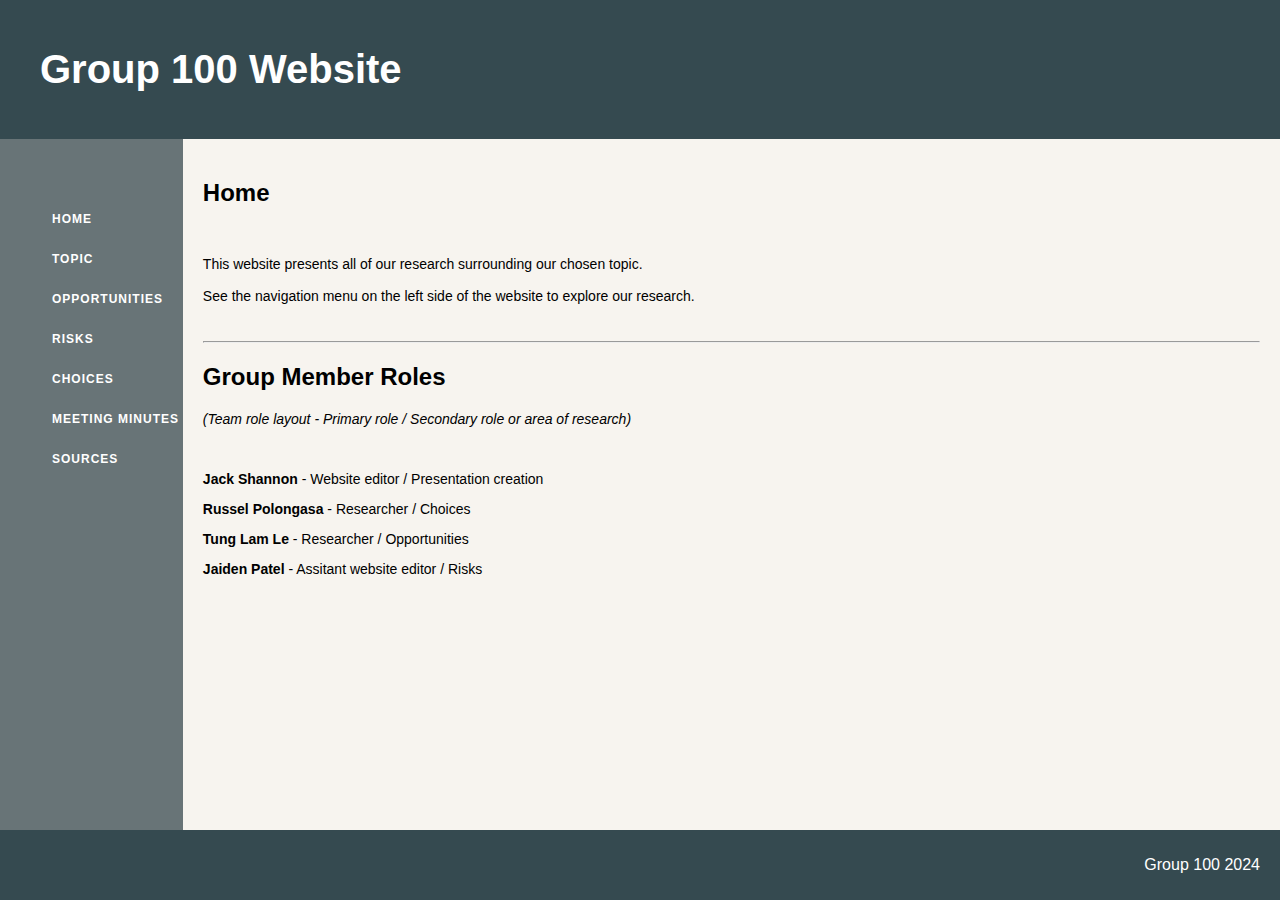
<file: index.html>
<!DOCTYPE html>
<html lang="en">

  <head>
    <meta charset="UTF-8">
    <meta name="viewport" content="width=device-width, initial-scale=1.0">
    <meta http-equiv="X-UA-Compatible" content="ie=edge">
    <title>Group 100 Website</title>
    <link rel="stylesheet" href="./css/stylesheet.css">
  </head>

  <body>

    <div class="container">

      <div class="header">

        <h1>Group 100 Website</h1> 

      </div> <!-- close header div -->

      <div class="nav">

        <ul>
          <li><a href="index.html">Home</a></li>
          <li><a href="html_pages/topic.html">Topic</a></li>
          <li><a href="html_pages/opportunities.html">Opportunities</a></li>
          <li><a href="html_pages/risks.html">Risks</a></li>
          <li><a href="html_pages/choices.html">Choices</a></li>
          <li><a href="html_pages/meeting_minutes.html">Meeting Minutes</a></li>
          <li><a href="html_pages/sources.html">Sources</a></li>
        </ul>

      </div> <!-- close nav div -->

      <div class="main">
        
        <h2>Home</h2>
        <br>

        <p>
          This website presents all of our research surrounding our chosen topic.<br><br>
          See the navigation menu on the left side of the website to explore our research.
        </p>
        <br>
        
        <hr>

        <h2>Group Member Roles</h2>
        <p><i>(Team role layout - Primary role / Secondary role or area of research)</i></p>
        <br>

        <p><b>Jack Shannon</b> - Website editor / Presentation creation</p>
        <p><b>Russel Polongasa</b> - Researcher / Choices</p>
        <p><b>Tung Lam Le</b> - Researcher / Opportunities</p>
        <p><b>Jaiden Patel</b> - Assitant website editor / Risks</p>

      </div> <!-- close main div -->

      <div class="footer">

        <p id="text">Group 100 2024</p>

      </div> <!-- close footer div -->

    </div> <!-- close container div -->

  </body>

</html>
</file>
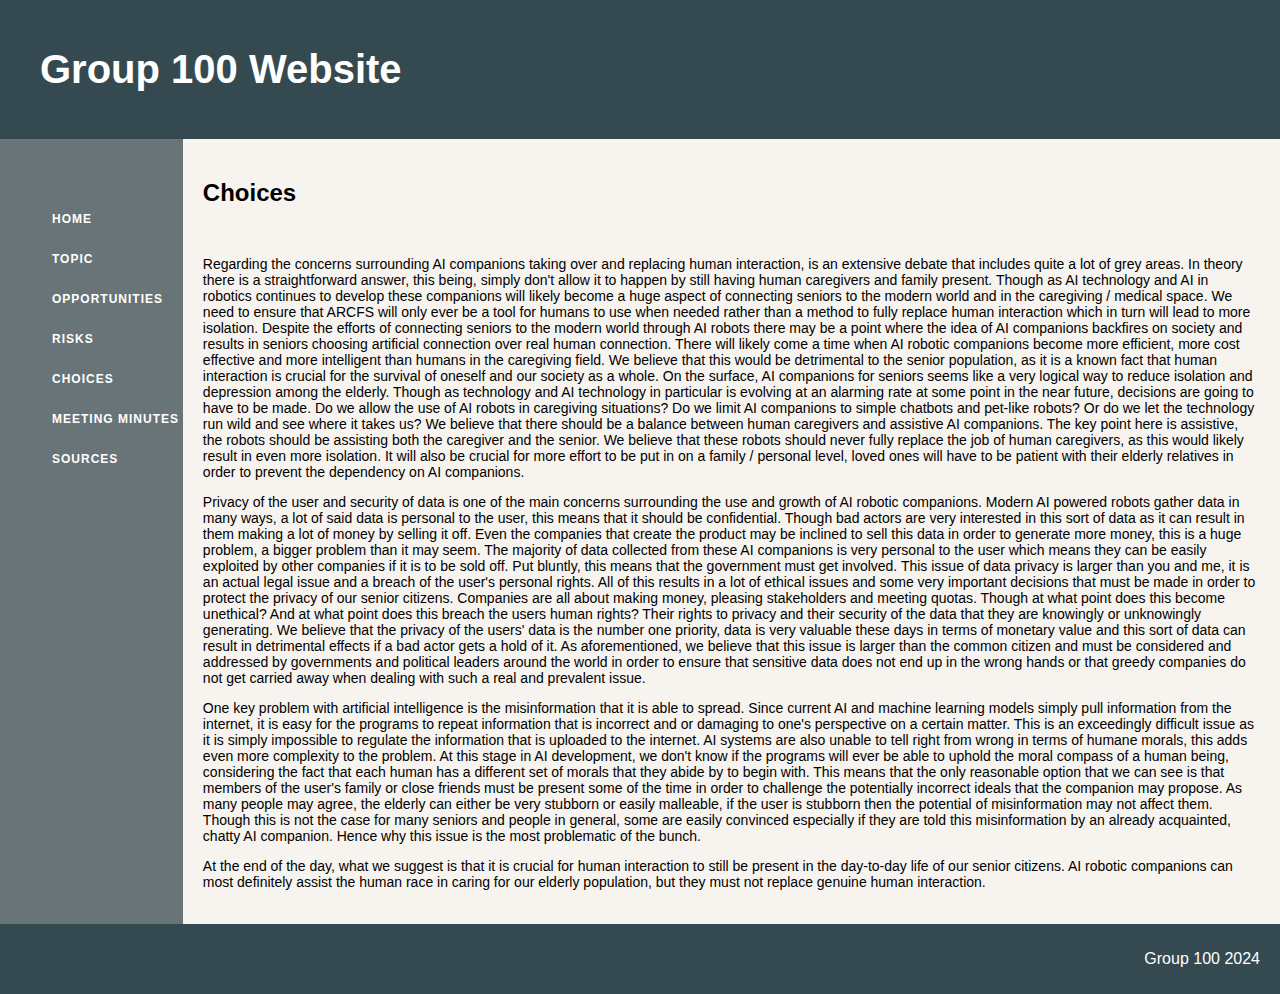
<file: html_pages/choices.html>
<!DOCTYPE html>
<html lang="en">

  <head>
    <meta charset="UTF-8">
    <meta name="viewport" content="width=device-width, initial-scale=1.0">
    <meta http-equiv="X-UA-Compatible" content="ie=edge">
    <title>Group 100 Website</title>
    <link rel="stylesheet" href="../css/stylesheet.css">
  </head>

  <body>

    <div class="container">

      <div class="header">

        <h1>Group 100 Website</h1> 

      </div> <!-- close header div -->

      <div class="nav">

        <ul>
          <li><a href="../index.html">Home</a></li>
          <li><a href="../html_pages/topic.html">Topic</a></li>
          <li><a href="../html_pages/opportunities.html">Opportunities</a></li>
          <li><a href="../html_pages/risks.html">Risks</a></li>
          <li><a href="../html_pages/choices.html">Choices</a></li>
          <li><a href="../html_pages/meeting_minutes.html">Meeting Minutes</a></li>
          <li><a href="../html_pages/sources.html">Sources</a></li>
        </ul>

      </div> <!-- close nav div -->

      <div class="main">

        <h2>Choices</h2>
        <br>

        <p>
          Regarding the concerns surrounding AI companions taking over and replacing human interaction, is an extensive debate that includes quite a lot of grey areas.
          In theory there is a straightforward answer, this being, simply don't allow it to happen by still having human caregivers and family present.
          Though as AI technology and AI in robotics continues to develop these companions will likely become a huge aspect of connecting seniors to the modern
          world and in the caregiving / medical space. We need to ensure that ARCFS will only ever be a tool for humans to use when needed rather than a method to fully
          replace human interaction which in turn will lead to more isolation. Despite the efforts of connecting seniors to the modern world through AI robots there may
          be a point where the idea of AI companions backfires on society and results in seniors choosing artificial connection over real human connection. There will likely
          come a time when AI robotic companions become more efficient, more cost effective and more intelligent than humans in the caregiving field. We believe that this would
          be detrimental to the senior population, as it is a known fact that human interaction is crucial for the survival of oneself and our society as a whole. On the surface,
          AI companions for seniors seems like a very logical way to reduce isolation and depression among the elderly. Though as technology and AI technology in particular is
          evolving at an alarming rate at some point in the near future, decisions are going to have to be made. Do we allow the use of AI robots in caregiving situations?
          Do we limit AI companions to simple chatbots and pet-like robots? Or do we let the technology run wild and see where it takes us? We believe that there should be a
          balance between human caregivers and assistive AI companions. The key point here is assistive, the robots should be assisting both the caregiver and the senior.
          We believe that these robots should never fully replace the job of human caregivers, as this would likely result in even more isolation. It will also be crucial for
          more effort to be put in on a family / personal level, loved ones will have to be patient with their elderly relatives in order to prevent the dependency on AI companions. 
        </p>

        <p>
          Privacy of the user and security of data is one of the main concerns surrounding the use and growth of AI robotic companions. Modern AI powered robots gather
          data in many ways, a lot of said data is personal to the user, this means that it should be confidential. Though bad actors are very interested in this sort 
          of data as it can result in them making a lot of money by selling it off. Even the companies that create the product may be inclined to sell this data in order 
          to generate more money, this is a huge problem, a bigger problem than it may seem. The majority of data collected from these AI companions is very personal 
          to the user which means they can be easily exploited by other companies if it is to be sold off. Put bluntly, this means that the government must get involved. 
          This issue of data privacy is larger than you and me, it is an actual legal issue and a breach of the user's personal rights. All of this results in a lot of 
          ethical issues and some very important decisions that must be made in order to protect the privacy of our senior citizens. Companies are all about making money, 
          pleasing stakeholders and meeting quotas. Though at what point does this become unethical? And at what point does this breach the users human rights? Their 
          rights to privacy and their security of the data that they are knowingly or unknowingly generating. We believe that the privacy of the users' data is the number 
          one priority, data is very valuable these days in terms of monetary value and this sort of data can result in detrimental effects if a bad actor gets a hold of it. 
          As aforementioned, we believe that this issue is larger than the common citizen and must be considered and addressed by governments and political leaders around 
          the world in order to ensure that sensitive data does not end up in the wrong hands or that greedy companies do not get carried away when dealing with such a real and prevalent issue. 
        </p>

        <p>
          One key problem with artificial intelligence is the misinformation that it is able to spread. Since current AI and machine learning models simply
          pull information from the internet, it is easy for the programs to repeat information that is incorrect and or damaging to one's perspective on a certain matter.
          This is an exceedingly difficult issue as it is simply impossible to regulate the information that is uploaded to the internet. AI systems are also unable to 
          tell right from wrong in terms of humane morals, this adds even more complexity to the problem. At this stage in AI development, we don't know if the programs 
          will ever be able to uphold the moral compass of a human being, considering the fact that each human has a different set of morals that they abide by to begin 
          with. This means that the only reasonable option that we can see is that members of the user's family or close friends must be present some of the time in order 
          to challenge the potentially incorrect ideals that the companion may propose. As many people may agree, the elderly can either be very stubborn or easily malleable, 
          if the user is stubborn then the potential of misinformation may not affect them. Though this is not the case for many seniors and people in general, some are easily 
          convinced especially if they are told this misinformation by an already acquainted, chatty AI companion. Hence why this issue is the most problematic of the bunch.  
        </p>

        <p>
          At the end of the day, what we suggest is that it is crucial for human interaction to still be present in the day-to-day life of our senior citizens. 
          AI robotic companions can most definitely assist the human race in caring for our elderly population, but they must not replace genuine human interaction. 
        </p>

      </div> <!-- close main div -->

      <div class="footer">

        <p id="text">Group 100 2024</p>

      </div> <!-- close footer div -->

    </div> <!-- close container div -->

  </body>

</html>
</file>
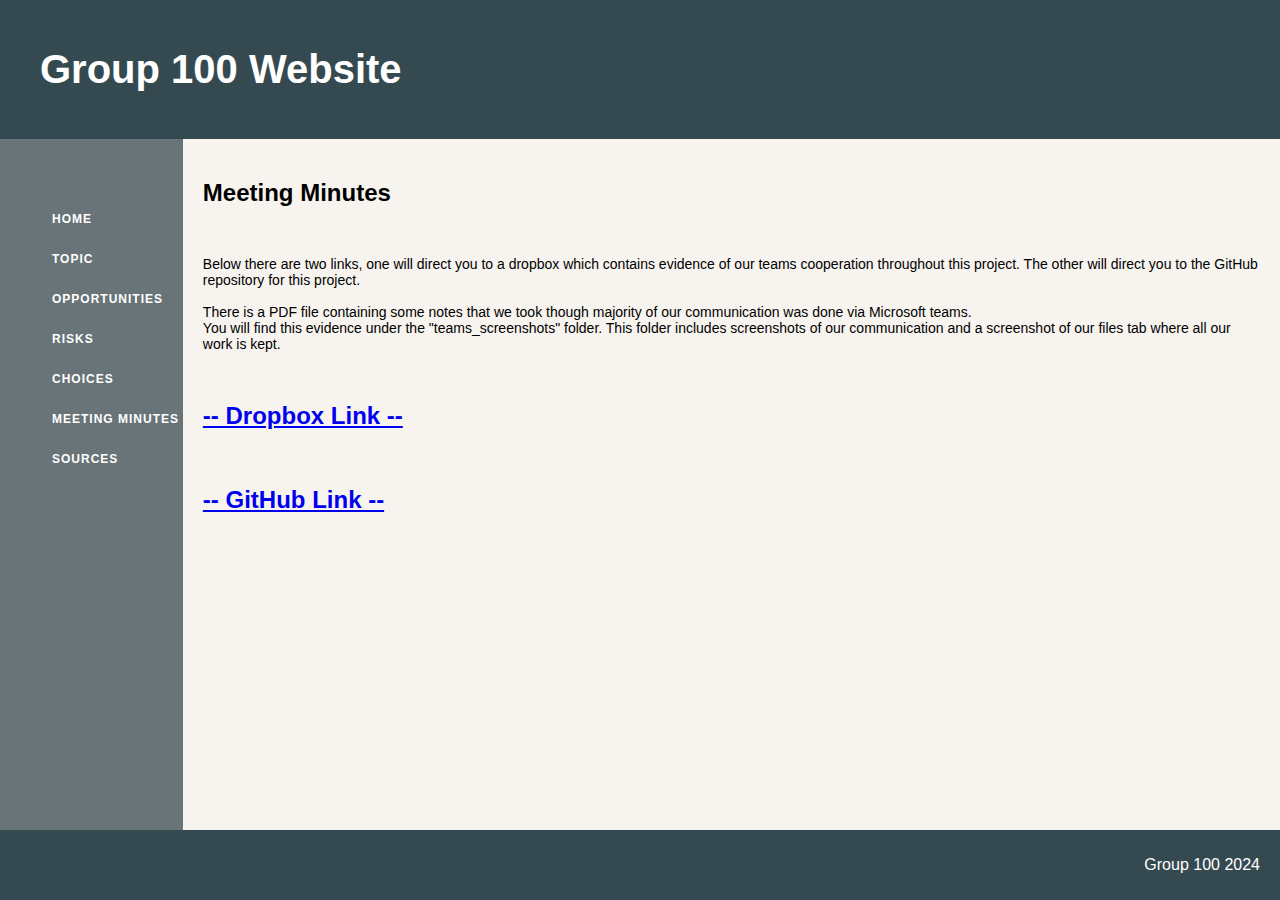
<file: html_pages/meeting_minutes.html>
<!DOCTYPE html>
<html lang="en">

  <head>
    <meta charset="UTF-8">
    <meta name="viewport" content="width=device-width, initial-scale=1.0">
    <meta http-equiv="X-UA-Compatible" content="ie=edge">
    <title>Group 100 Website</title>
    <link rel="stylesheet" href="../css/stylesheet.css">
  </head>

  <body>

    <div class="container">

      <div class="header">

        <h1>Group 100 Website</h1> 

      </div> <!-- close header div -->

      <div class="nav">

        <ul>
          <li><a href="../index.html">Home</a></li>
          <li><a href="../html_pages/topic.html">Topic</a></li>
          <li><a href="../html_pages/opportunities.html">Opportunities</a></li>
          <li><a href="../html_pages/risks.html">Risks</a></li>
          <li><a href="../html_pages/choices.html">Choices</a></li>
          <li><a href="../html_pages/meeting_minutes.html">Meeting Minutes</a></li>
          <li><a href="../html_pages/sources.html">Sources</a></li>
        </ul>

      </div> <!-- close nav div -->

      <div class="main">

        <h2>Meeting Minutes</h2>
        <br>

        <p>
          Below there are two links, one will direct you to a dropbox which contains evidence of our teams cooperation throughout this project. The other will
          direct you to the GitHub repository for this project.<br><br>
          There is a PDF file containing some notes that we took though majority of our communication was done via Microsoft teams.<br> You will find
          this evidence under the "teams_screenshots" folder. This folder includes screenshots of our communication and a screenshot of our files tab 
          where all our work is kept.
        </p>
        
        <br>

        <h2><a href="https://www.dropbox.com/scl/fo/24yhftk8ojzkwgwulnq7i/AMWXVSB-ZJXgzDKX4ypcxaI?rlkey=pflj87s9mso2pggbxw3sfvjvs&st=r1anow4j&dl=0">-- Dropbox Link --</a></h2>
        <br>
        <h2><a href="https://github.com/jack-shan/team_project_web">-- GitHub Link --</a></h2>


      </div> <!-- close main div -->

      <div class="footer">

        <p id="text">Group 100 2024</p>

      </div> <!-- close footer div -->

    </div> <!-- close container div -->

  </body>

</html>
</file>
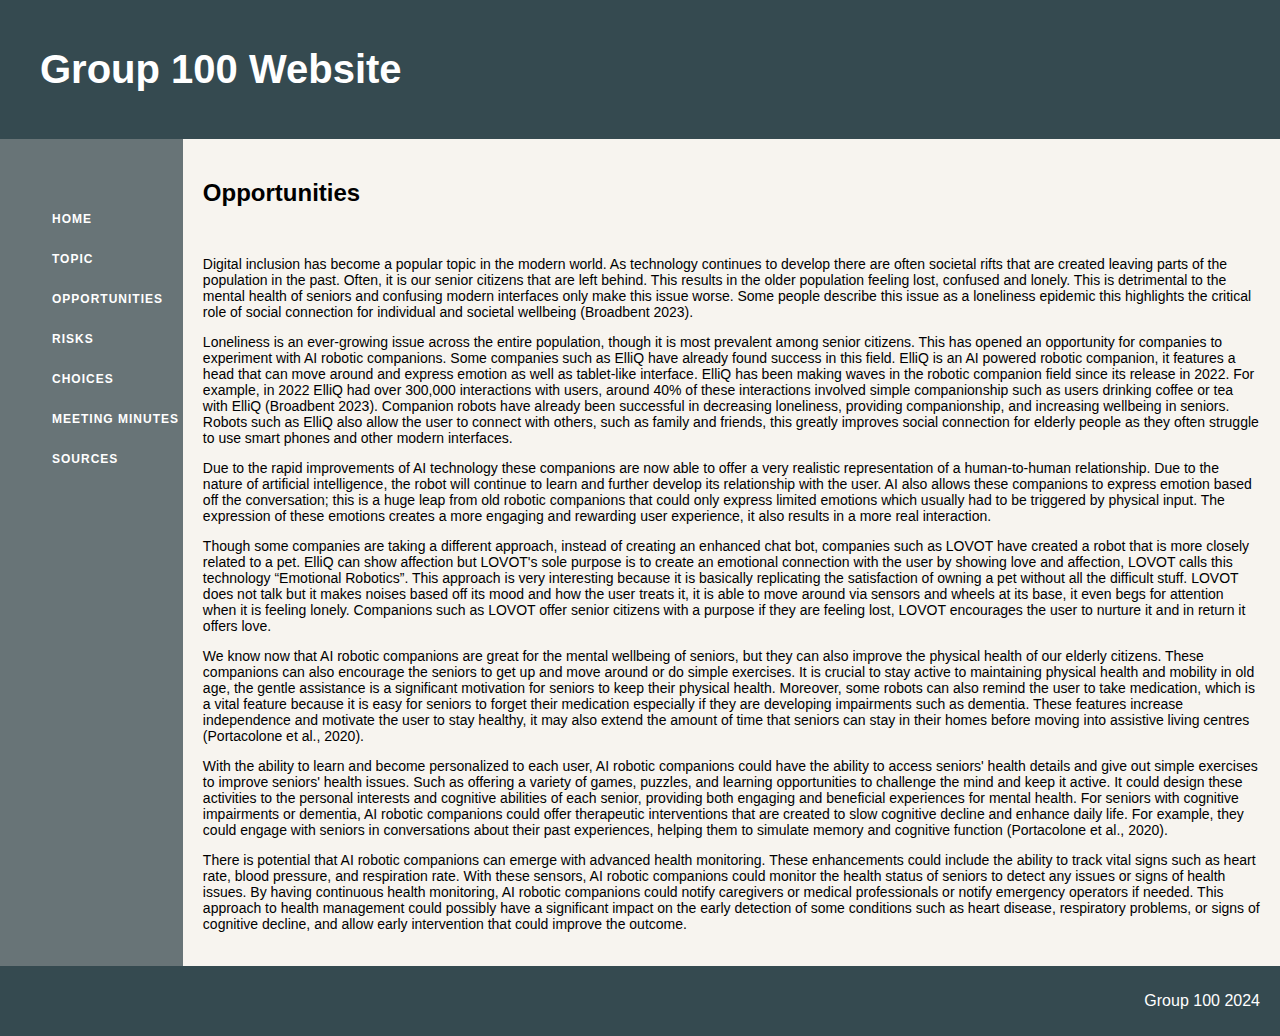
<file: html_pages/opportunities.html>
<!DOCTYPE html>
<html lang="en">

  <head>
    <meta charset="UTF-8">
    <meta name="viewport" content="width=device-width, initial-scale=1.0">
    <meta http-equiv="X-UA-Compatible" content="ie=edge">
    <title>Group 100 Website</title>
    <link rel="stylesheet" href="../css/stylesheet.css">
  </head>

  <body>

    <div class="container">

      <div class="header">

        <h1>Group 100 Website</h1> 

      </div> <!-- close header div -->

      <div class="nav">

        <ul>
          <li><a href="../index.html">Home</a></li>
          <li><a href="../html_pages/topic.html">Topic</a></li>
          <li><a href="../html_pages/opportunities.html">Opportunities</a></li>
          <li><a href="../html_pages/risks.html">Risks</a></li>
          <li><a href="../html_pages/choices.html">Choices</a></li>
          <li><a href="../html_pages/meeting_minutes.html">Meeting Minutes</a></li>
          <li><a href="../html_pages/sources.html">Sources</a></li>
        </ul>

      </div> <!-- close nav div -->

      <div class="main">

        <h2>Opportunities</h2>
        <br>

        <p>
          Digital inclusion has become a popular topic in the modern world. As technology continues to develop there are often societal
          rifts that are created leaving parts of the population in the past. Often, it is our senior citizens that are left behind.
          This results in the older population feeling lost, confused and lonely. This is detrimental to the mental health of seniors
          and confusing modern interfaces only make this issue worse. Some people describe this issue as a loneliness epidemic this highlights
          the critical role of social connection for individual and societal wellbeing (Broadbent 2023). 
        </p>

        <p>
          Loneliness is an ever-growing issue across the entire population, though it is most prevalent among senior citizens.
          This has opened an opportunity for companies to experiment with AI robotic companions. Some companies such as ElliQ have already
          found success in this field. ElliQ is an AI powered robotic companion, it features a head that can move around and express emotion as
          well as tablet-like interface. ElliQ has been making waves in the robotic companion field since its release in 2022. For example, in 2022 ElliQ
          had over 300,000 interactions with users, around 40% of these interactions involved simple companionship such as users drinking coffee or tea with ElliQ
          (Broadbent 2023). Companion robots have already been successful in decreasing loneliness, providing companionship, and increasing wellbeing in seniors.
          Robots such as ElliQ also allow the user to connect with others, such as family and friends, this greatly improves social connection for elderly people as 
          they often struggle to use smart phones and other modern interfaces.
        </p>

        <p>
          Due to the rapid improvements of AI technology these companions are now able to offer a very realistic representation of a human-to-human relationship.
          Due to the nature of artificial intelligence, the robot will continue to learn and further develop its relationship with the user. AI also allows these
          companions to express emotion based off the conversation; this is a huge leap from old robotic companions that could only express limited emotions which
          usually had to be triggered by physical input. The expression of these emotions creates a more engaging and rewarding user experience, it also results in a more real interaction.  
        </p>

        <p>
          Though some companies are taking a different approach, instead of creating an enhanced chat bot, companies such as LOVOT have created a robot that is
          more closely related to a pet. ElliQ can show affection but LOVOT's sole purpose is to create an emotional connection with the user by showing love and affection,
          LOVOT calls this technology “Emotional Robotics”. This approach is very interesting because it is basically replicating the satisfaction of owning a pet without
          all the difficult stuff. LOVOT does not talk but it makes noises based off its mood and how the user treats it, it is able to move around via sensors and wheels
          at its base, it even begs for attention when it is feeling lonely. Companions such as LOVOT offer senior citizens with a purpose if they are feeling lost, LOVOT
          encourages the user to nurture it and in return it offers love. 
        </p>

        <p>
          We know now that AI robotic companions are great for the mental wellbeing of seniors, but they can also improve the physical health of our elderly citizens.
          These companions can also encourage the seniors to get up and move around or do simple exercises. It is crucial to stay active to maintaining physical health
          and mobility in old age, the gentle assistance is a significant motivation for seniors to keep their physical health. Moreover, some robots can also remind the
          user to take medication, which is a vital feature because it is easy for seniors to forget their medication especially if they are developing impairments such as dementia.
          These features increase independence and motivate the user to stay healthy, it may also extend the amount of time that seniors can stay in their homes before moving
          into assistive living centres (Portacolone et al., 2020). 
        </p>

        <p>
          With the ability to learn and become personalized to each user, AI robotic companions could have the ability to access seniors' health details and give
          out simple exercises to improve seniors' health issues. Such as offering a variety of games, puzzles, and learning opportunities to challenge the mind 
          and keep it active. It could design these activities to the personal interests and cognitive abilities of each senior, providing both engaging and 
          beneficial experiences for mental health. For seniors with cognitive impairments or dementia, AI robotic companions could offer therapeutic interventions 
          that are created to slow cognitive decline and enhance daily life. For example, they could engage with seniors in conversations about their past experiences, 
          helping them to simulate memory and cognitive function (Portacolone et al., 2020). 
        </p>

        <p>
          There is potential that AI robotic companions can emerge with advanced health monitoring. These enhancements could include the ability to track vital signs such
          as heart rate, blood pressure, and respiration rate. With these sensors, AI robotic companions could monitor the health status of seniors to detect any issues or
          signs of health issues. By having continuous health monitoring, AI robotic companions could notify caregivers or medical professionals or notify emergency operators
          if needed. This approach to health management could possibly have a significant impact on the early detection of some conditions such as heart disease, respiratory
          problems, or signs of cognitive decline, and allow early intervention that could improve the outcome.  
        </p>

      </div> <!-- close main div -->

      <div class="footer">

        <p id="text">Group 100 2024</p>

      </div> <!-- close footer div -->

    </div> <!-- close container div -->

  </body>

</html>
</file>
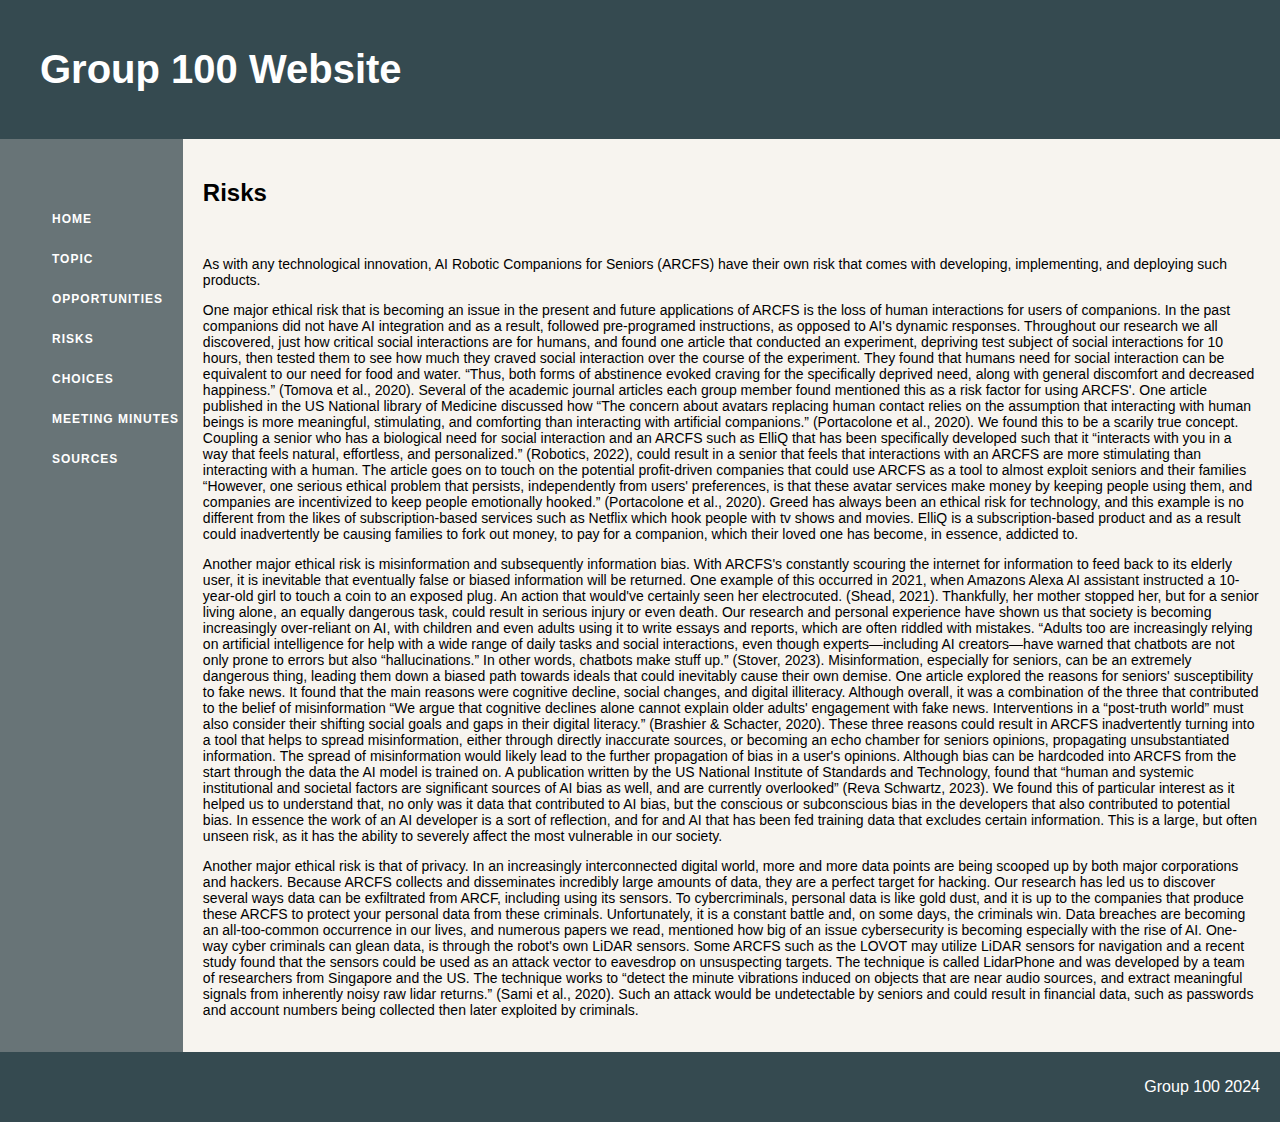
<file: html_pages/risks.html>
<!DOCTYPE html>
<html lang="en">

  <head>
    <meta charset="UTF-8">
    <meta name="viewport" content="width=device-width, initial-scale=1.0">
    <meta http-equiv="X-UA-Compatible" content="ie=edge">
    <title>Group 100 Website</title>
    <link rel="stylesheet" href="../css/stylesheet.css">
  </head>

  <body>

    <div class="container">

      <div class="header">

        <h1>Group 100 Website</h1> 

      </div> <!-- close header div -->

      <div class="nav">

        <ul>
          <li><a href="../index.html">Home</a></li>
          <li><a href="../html_pages/topic.html">Topic</a></li>
          <li><a href="../html_pages/opportunities.html">Opportunities</a></li>
          <li><a href="../html_pages/risks.html">Risks</a></li>
          <li><a href="../html_pages/choices.html">Choices</a></li>
          <li><a href="../html_pages/meeting_minutes.html">Meeting Minutes</a></li>
          <li><a href="../html_pages/sources.html">Sources</a></li>
        </ul>

      </div> <!-- close nav div -->

      <div class="main">
        
        <h2>Risks</h2>
        <br>

        <p>
          As with any technological innovation, AI Robotic Companions for Seniors (ARCFS) have their own risk that comes with developing, implementing, and deploying such products.
        </p>

        <p>
          One major ethical risk that is becoming an issue in the present and future applications of ARCFS is the loss of human interactions for users of companions.
          In the past companions did not have AI integration and as a result, followed pre-programed instructions, as opposed to AI's dynamic responses.
          Throughout our research we all discovered, just how critical social interactions are for humans, and found one article that conducted an experiment, depriving
          test subject of social interactions for 10 hours, then tested them to see how much they craved social interaction over the course of the experiment. They found
          that humans need for social interaction can be equivalent to our need for food and water. “Thus, both forms of abstinence evoked craving for the specifically
          deprived need, along with general discomfort and decreased happiness.” (Tomova et al., 2020).  
          Several of the academic journal articles each group member found mentioned this as a risk factor for using ARCFS'. One article published in the US National library
          of Medicine discussed how “The concern about avatars replacing human contact relies on the assumption that interacting with human beings is more meaningful, stimulating,
          and comforting than interacting with artificial companions.” (Portacolone et al., 2020). We found this to be a scarily true concept. Coupling a senior who has a biological
          need for social interaction and an ARCFS such as ElliQ that has been specifically developed such that it “interacts with you in a way that feels natural, effortless,
          and personalized.” (Robotics, 2022), could result in a senior that feels that interactions with an ARCFS are more stimulating than interacting with a human. 
          The article goes on to touch on the potential profit-driven companies that could use ARCFS as a tool to almost exploit seniors and their families “However,
          one serious ethical problem that persists, independently from users' preferences, is that these avatar services make money by keeping people using
          them, and companies are incentivized to keep people emotionally hooked.” (Portacolone et al., 2020). Greed has always been an ethical risk for technology,
          and this example is no different from the likes of subscription-based services such as Netflix which hook people with tv shows and movies. ElliQ is a subscription-based
          product and as a result could inadvertently be causing families to fork out money, to pay for a companion, which their loved one has become, in essence, addicted to.  
        </p>

        <p>
          Another major ethical risk is misinformation and subsequently information bias. With ARCFS's constantly scouring the internet for information to feed back
          to its elderly user, it is inevitable that eventually false or biased information will be returned. One example of this occurred in 2021, when Amazons Alexa AI
          assistant instructed a 10-year-old girl to touch a coin to an exposed plug. An action that would've certainly seen her electrocuted. (Shead, 2021). Thankfully,
          her mother stopped her, but for a senior living alone, an equally dangerous task, could result in serious injury or even death. Our research and personal experience
          have shown us that society is becoming increasingly over-reliant on AI, with children and even adults using it to write essays and reports, which are often riddled with mistakes.
          “Adults too are increasingly relying on artificial intelligence for help with a wide range of daily tasks and social interactions, even though experts—including AI
          creators—have warned that chatbots are not only prone to errors but also “hallucinations.” In other words, chatbots make stuff up.” (Stover, 2023). Misinformation,
          especially for seniors, can be an extremely dangerous thing, leading them down a biased path towards ideals that could inevitably cause their own demise.
          One article explored the reasons for seniors' susceptibility to fake news. It found that the main reasons were cognitive decline, social changes, and digital illiteracy.
          Although overall, it was a combination of the three that contributed to the belief of misinformation “We argue that cognitive declines alone cannot explain older adults'
          engagement with fake news. Interventions in a “post-truth world” must also consider their shifting social goals and gaps in their digital literacy.” (Brashier & Schacter, 2020).
          These three reasons could result in ARCFS inadvertently turning into a tool that helps to spread misinformation, either through directly inaccurate sources, or becoming an
          echo chamber for seniors opinions, propagating unsubstantiated information. The spread of misinformation would likely lead to the further propagation of bias in a user's
          opinions. Although bias can be hardcoded into ARCFS from the start through the data the AI model is trained on. A publication written by the US National Institute of Standards
          and Technology, found that “human and systemic institutional and societal factors are significant sources of AI bias as well, and are currently overlooked” (Reva Schwartz, 2023). 
          We found this of particular interest as it helped us to understand that, no only was it data that contributed to AI bias, but the conscious or subconscious bias in
          the developers that also contributed to potential bias. In essence the work of an AI developer is a sort of reflection, and for and AI that has been fed training data
          that excludes certain information. This is a large, but often unseen risk, as it has the ability to severely affect the most vulnerable in our society. 
        </p>

        <p>
          Another major ethical risk is that of privacy. In an increasingly interconnected digital world, more and more data points are being scooped up by both major corporations and hackers. 
          Because ARCFS collects and disseminates incredibly large amounts of data, they are a perfect target for hacking. Our research has led us to discover several ways data can be
          exfiltrated from ARCF, including using its sensors. 
          To cybercriminals, personal data is like gold dust, and it is up to the companies that produce these ARCFS to protect your personal data from these criminals. Unfortunately,
          it is a constant battle and, on some days, the criminals win. Data breaches are becoming an all-too-common occurrence in our lives, and numerous papers we read, mentioned how
          big of an issue cybersecurity is becoming especially with the rise of AI. 
          One-way cyber criminals can glean data, is through the robot's own LiDAR sensors. Some ARCFS such as the LOVOT may utilize LiDAR sensors for navigation and
          a recent study found that the sensors could be used as an attack vector to eavesdrop on unsuspecting targets. The technique is called LidarPhone and was developed
          by a team of researchers from Singapore and the US. The technique works to “detect the minute vibrations induced on objects that are near audio sources, and extract
          meaningful signals from inherently noisy raw lidar returns.” (Sami et al., 2020). Such an attack would be undetectable by seniors and could result in financial data,
          such as passwords and account numbers being collected then later exploited by criminals. 
        </p>

      </div> <!-- close main div -->

      <div class="footer">

        <p id="text">Group 100 2024</p>

      </div> <!-- close footer div -->

    </div> <!-- close container div -->

  </body>

</html>
</file>
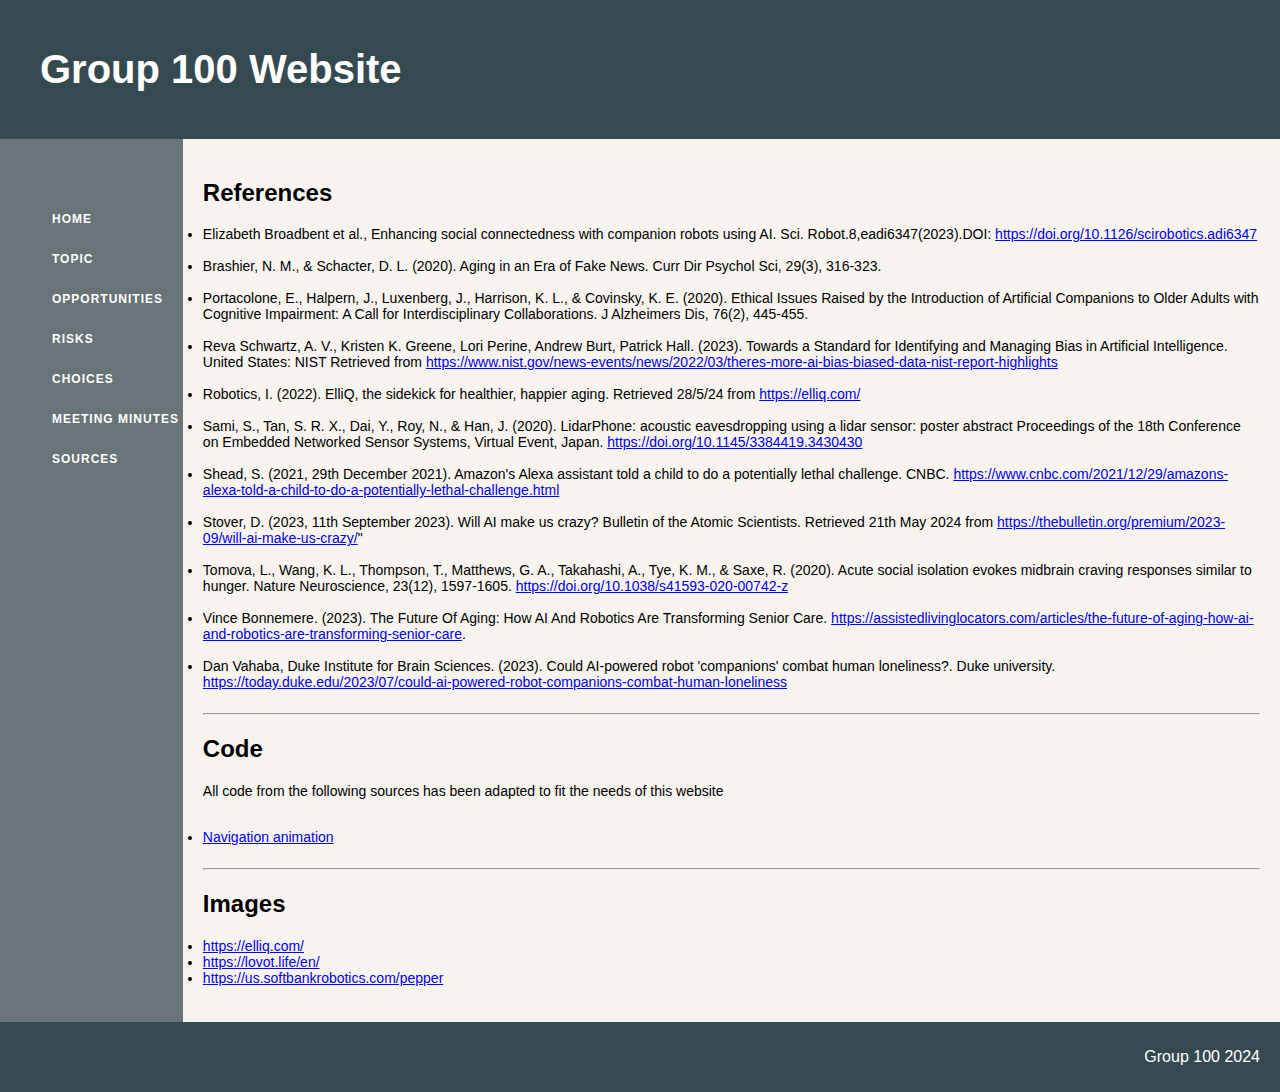
<file: html_pages/sources.html>
<!DOCTYPE html>
<html lang="en">

    <head>
        <meta charset="UTF-8">
        <meta name="viewport" content="width=device-width, initial-scale=1.0">
        <meta http-equiv="X-UA-Compatible" content="ie=edge">
        <title>Group 100 Website</title>
        <link rel="stylesheet" href="../css/stylesheet.css">
    </head>

    <body>

        <div class="container">

            <div class="header">

                <h1>Group 100 Website</h1> 

            </div> <!-- close header div -->

            <div class="nav">

                <ul>
                    <li><a href="../index.html">Home</a></li>
                    <li><a href="../html_pages/topic.html">Topic</a></li>
                    <li><a href="../html_pages/opportunities.html">Opportunities</a></li>
                    <li><a href="../html_pages/risks.html">Risks</a></li>
                    <li><a href="../html_pages/choices.html">Choices</a></li>
                    <li><a href="../html_pages/meeting_minutes.html">Meeting Minutes</a></li>
                    <li><a href="../html_pages/sources.html">Sources</a></li>
                </ul>

            </div> <!-- close nav div -->


            <div class="main">
                
                <h2>References</h2>

                <li>Elizabeth Broadbent et al., Enhancing social connectedness with companion robots using AI. Sci. Robot.8,eadi6347(2023).DOI: <a href="https://doi.org/10.1126/scirobotics.adi6347">https://doi.org/10.1126/scirobotics.adi6347</a></li>
                <br>
                <li>Brashier, N. M., & Schacter, D. L. (2020). Aging in an Era of Fake News. Curr Dir Psychol Sci, 29(3), 316-323.</li>
                <br>
                <li>Portacolone, E., Halpern, J., Luxenberg, J., Harrison, K. L., & Covinsky, K. E. (2020). Ethical Issues Raised by the Introduction of Artificial Companions to Older Adults with Cognitive Impairment: A Call for Interdisciplinary Collaborations. J Alzheimers Dis, 76(2), 445-455.</li>
                <br>
                <li>Reva Schwartz, A. V., Kristen K. Greene, Lori Perine, Andrew Burt, Patrick Hall. (2023). Towards a Standard for Identifying and Managing Bias in Artificial Intelligence. United States: NIST Retrieved from <a href="https://www.nist.gov/news-events/news/2022/03/theres-more-ai-bias-biased-data-nist-report-highlights">https://www.nist.gov/news-events/news/2022/03/theres-more-ai-bias-biased-data-nist-report-highlights</a></li>
                <br>
                <li>Robotics, I. (2022). ElliQ, the sidekick for healthier, happier aging. Retrieved 28/5/24 from <a href="https://elliq.com/">https://elliq.com/</a></li>
                <br>
                <li>Sami, S., Tan, S. R. X., Dai, Y., Roy, N., & Han, J. (2020). LidarPhone: acoustic eavesdropping using a lidar sensor: poster abstract Proceedings of the 18th Conference on Embedded Networked Sensor Systems, Virtual Event, Japan. <a href="https://doi.org/10.1145/3384419.3430430">https://doi.org/10.1145/3384419.3430430</a></li>
                <br>
                <li>Shead, S. (2021, 29th December 2021). Amazon's Alexa assistant told a child to do a potentially lethal challenge. CNBC. <a href="https://www.cnbc.com/2021/12/29/amazons-alexa-told-a-child-to-do-a-potentially-lethal-challenge.html">https://www.cnbc.com/2021/12/29/amazons-alexa-told-a-child-to-do-a-potentially-lethal-challenge.html</a></li>
                <br>
                <li>Stover, D. (2023, 11th September 2023). Will AI make us crazy? Bulletin of the Atomic Scientists. Retrieved 21th May 2024 from <a href="https://thebulletin.org/premium/2023-09/will-ai-make-us-crazy/">https://thebulletin.org/premium/2023-09/will-ai-make-us-crazy/</a>" </li>
                <br>
                <li>Tomova, L., Wang, K. L., Thompson, T., Matthews, G. A., Takahashi, A., Tye, K. M., & Saxe, R. (2020). Acute social isolation evokes midbrain craving responses similar to hunger. Nature Neuroscience, 23(12), 1597-1605. <a href="https://doi.org/10.1038/s41593-020-00742-z">https://doi.org/10.1038/s41593-020-00742-z</a></li>
                <br>
                <li>Vince Bonnemere. (2023). The Future Of Aging: How AI And Robotics Are Transforming Senior Care. <a href="https://assistedlivinglocators.com/articles/the-future-of-aging-how-ai-and-robotics-are-transforming-senior-care">https://assistedlivinglocators.com/articles/the-future-of-aging-how-ai-and-robotics-are-transforming-senior-care</a>.</li>
                <br>
                <li>Dan Vahaba, Duke Institute for Brain Sciences. (2023). Could AI-powered robot 'companions' combat human loneliness?. Duke university. <a href="https://today.duke.edu/2023/07/could-ai-powered-robot-companions-combat-human-loneliness">https://today.duke.edu/2023/07/could-ai-powered-robot-companions-combat-human-loneliness</a></li>
                <br>

                <hr>

                <h2>Code</h2>

                <p>All code from the following sources has been adapted to fit the needs of this website</p>

                <br>

                <li><a href="https://codepad.co/snippet/simple-css-underline-menu">Navigation animation</a></li>
                <br>

                <hr>

                <h2>Images</h2>

                <li><a href="https://elliq.com/">https://elliq.com/</a></li>
                <li><a href="https://lovot.life/en/">https://lovot.life/en/</a></li>
                <li><a href="https://us.softbankrobotics.com/pepper">https://us.softbankrobotics.com/pepper</a></li>
                <br>

            </div> <!-- close main div -->
                

            <div class="footer">

                <p id="text">Group 100 2024</p>

            </div> <!-- close footer div -->

        </div> <!-- close container div -->

    </body>

</html>
</file>
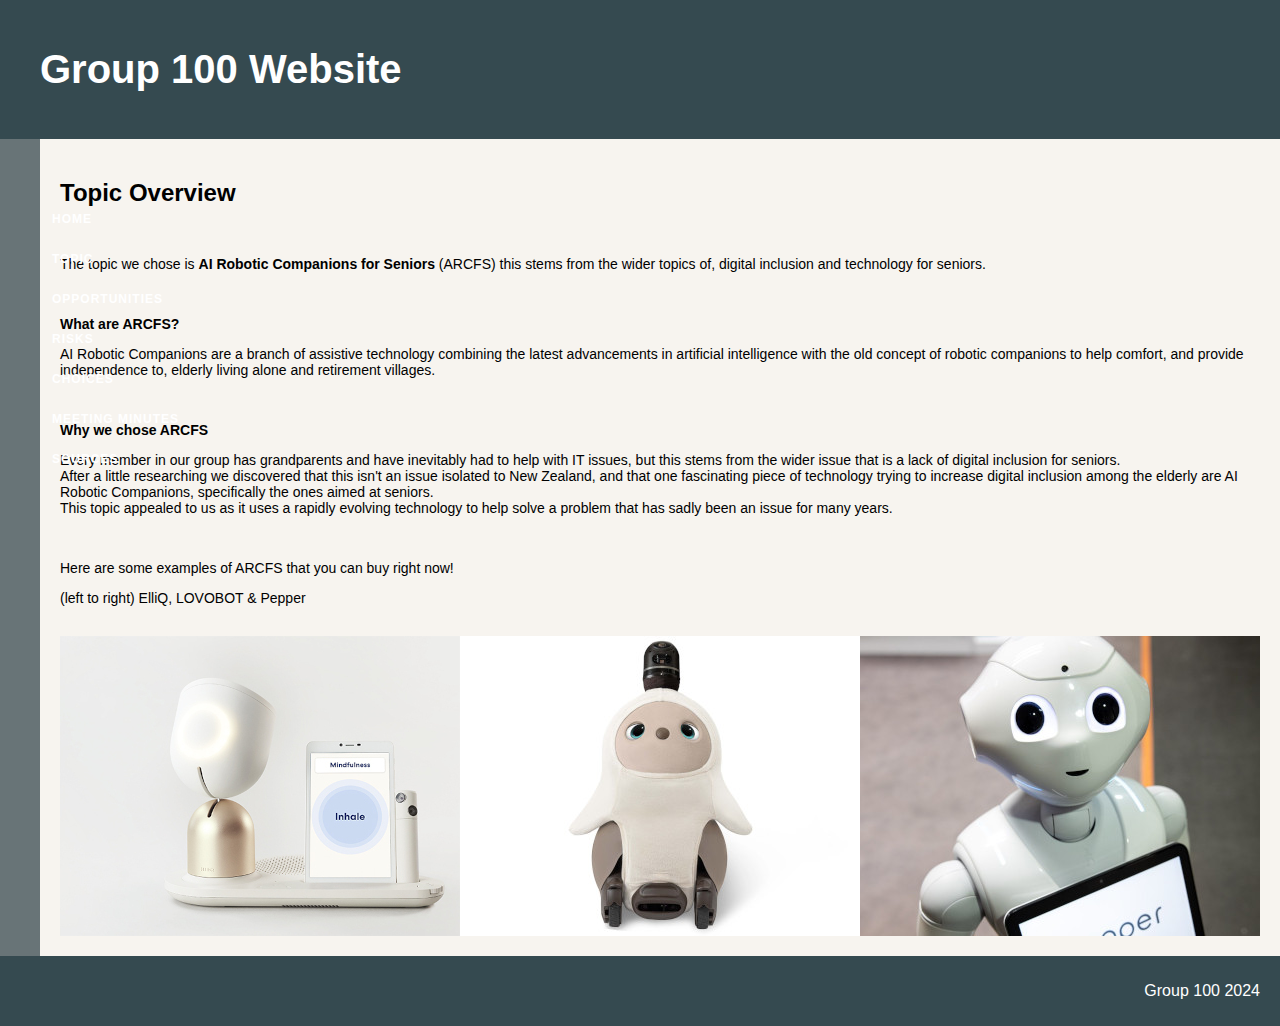
<file: html_pages/topic.html>
<!DOCTYPE html>
<html lang="en">

  <head>
    <meta charset="UTF-8">
    <meta name="viewport" content="width=device-width, initial-scale=1.0">
    <meta http-equiv="X-UA-Compatible" content="ie=edge">
    <title>Group 100 Website</title>
    <link rel="stylesheet" href="../css/stylesheet.css">
  </head>

  <body>

    <div class="container">

      <div class="header">

        <h1>Group 100 Website</h1> 

      </div> <!-- close header div -->

      <div class="nav">

        <ul>
          <li><a href="../index.html">Home</a></li>
          <li><a href="../html_pages/topic.html">Topic</a></li>
          <li><a href="../html_pages/opportunities.html">Opportunities</a></li>
          <li><a href="../html_pages/risks.html">Risks</a></li>
          <li><a href="../html_pages/choices.html">Choices</a></li>
          <li><a href="../html_pages/meeting_minutes.html">Meeting Minutes</a></li>
          <li><a href="../html_pages/sources.html">Sources</a></li>
        </ul>

      </div> <!-- close nav div -->

      <div class="main">
        
        <h2>Topic Overview</h2>
        <br>

        <p>
          The topic we chose is <b>AI Robotic Companions for Seniors</b> (ARCFS) 
          this stems from the wider topics of, digital inclusion and technology for seniors.
        </p>
        <br>
        
        <p><b>What are ARCFS?</b></p>

        <p>
          AI Robotic Companions are a branch of assistive technology combining the latest advancements 
          in artificial intelligence with the old concept of robotic companions to help comfort, and provide independence to, 
          elderly living alone and retirement villages.
        </p>
        <br>

        <p><b>Why we chose ARCFS</b></p>

        <p>
          Every member in our group has grandparents and have inevitably had to help with IT issues,
          but this stems from the wider issue that is a lack of digital inclusion for seniors.<br>

          After a little researching we discovered that this isn't an issue isolated to New Zealand, and that one
          fascinating piece of technology trying to increase digital inclusion among the elderly are AI Robotic Companions, specifically the ones aimed at seniors.<br>
          
          This topic appealed to us as it uses a rapidly evolving technology to help solve a problem that has sadly been an issue for many years.
        </p>
        <br>

        <p>Here are some examples of ARCFS that you can buy right now!</p>
        
        <p>(left to right) ElliQ, LOVOBOT & Pepper</p>
        <br>
        
        <div class="images">

          <img src="../images/elliq.jpg" alt="ElliQ AI Companion" width="400" height="300">
          <img src="../images/lovot.jpg" alt="ElliQ AI Companion" width="400" height="300">
          <img src="../images/pepper.jpg" alt="ElliQ AI Companion" width="400" height="300">
          
        </div> <!-- close images div -->

      </div> <!-- close main div -->

      <div class="footer">

        <p id="text">Group 100 2024</p>

      </div> <!-- close footer div -->

    </div> <!-- close container div -->

  </body>

</html>
</file>
<file: css/stylesheet.css>
html {
    height: 100%;
}

body {
    height: 100%;
    display: block;
    margin: 0%;
    font-family: Arial, 'Helvetica Neue', Helvetica, sans-serif;
}

h2 {
    font-size: 24px;
}

/* grid setup */
.container {
    height: 100%;
    display: grid;
    grid-template-columns: 1fr 6fr;
    grid-template-rows: 1fr 6fr 0.5fr;
    grid-template-areas:
        "header header"
        "nav main"
        "footer footer";
}

/* elements in grid */
.header {
    grid-area: header;
    padding: 20px;
    background-color: #354a50;
    color: white;
    font-size: 20px;
    padding-left: 40px;
}

.main {
    grid-area: main;
    padding: 20px;
    background-color: #F7F4EF;
    display: block;
    font-size: 14px;
}

.nav {
    grid-area: nav;
    padding-top: 20px;
    background-color: #687477;

    /* nav styling */

    ol, ul {
        list-style: none;
    }
    li {
        display: block;
        padding: 20px 0 20px;
    }
    a:hover, a:focus, a:active {
        color: #7ab1c0;
        text-decoration: none;
    }
    a {
        font-family: Arial, 'Helvetica Neue', Helvetica, sans-serif;
        text-decoration: none;
        transition: color 0.1s, background-color 0.1s;
    }
    a {
        position: absolute;
        display: block;
        padding: 16px 0;
        margin: 0 12px;
        letter-spacing: 1px;
        font-size: 12px;
        line-height: 16px;
        font-weight: 900;
        text-transform: uppercase;
        transition: color 0.1s,background-color 0.1s,padding 0.2s ease-in;
        color: #FFF;
    }
    a::before {
        content: '';
        display: block;
        position: absolute;
        bottom: 3px;
        left: 0;
        height: 3px;
        width: 100%;
        background-color: #354a50;
        transform-origin: right top;
        transform: scale(0, 1);
        transition: color 0.1s,transform 0.4s ease-out;
    }
    a:active::before {
        background-color: #354a50;
    }
    a:hover::before, a:focus::before {
        transform-origin: left top;
        transform: scale(1, 1);
    }
    
}

.footer {
    grid-area: footer;
    position: flex;
    left: 0;
    bottom: 0;
    width: 100%;
    background-color: #354a50;
    color: white;
    text-align: right;
}

.images {
    display: flex;
    align-items: stretch; /* Default */
    justify-content: space-around;
    height: auto;
    width: 100%;
    margin: 0;
    padding: 0;
}

/* for inside padding in an element */
#text {
    padding: 10px;
    padding-right: 20px;
}
</file>
